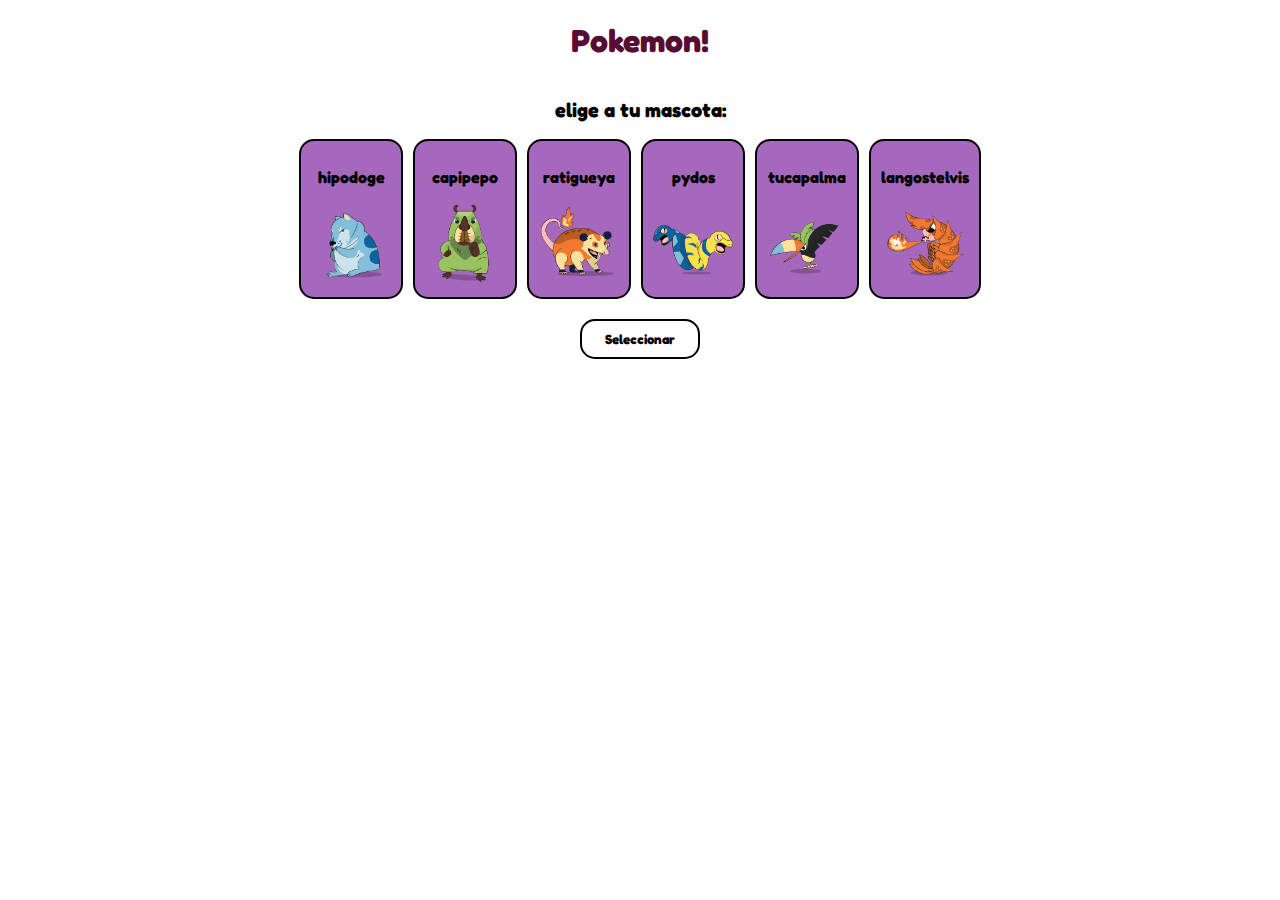
<file: index.html>
<!DOCTYPE html>
<html lang="es">

<head>
    <meta charset="UTF-8">
    <meta name="viewport" content="width=device-width, initial-scale=1.0">
    <title>Pokemon</title>
    <link rel="stylesheet" href="/css/style.css">
</head>

<body>
    <h1>Pokemon!</h1>
    <section id="seleccion-mascota">
        <h2 class="subtitulo">elige a tu mascota:</h2>
        <div id="contenedor-tarjetas" class="tarjetas"></div>
        <button id="btt-mascota">Seleccionar</button>
    </section>
    <section id="ver-mapa">
        <h2 class="subtitulo">recorre el mapa</h2>
        <canvas id="mapa"></canvas>
        <button onmouseup="detenerMover()" onmousedown="moverArriba()">arriba</button onmouseup="detenerMover()">
        <div>
            <button onmouseup="detenerMover()" onmousedown="moverIzquierda()">izquierda</button
                onmouseup="detenerMover()">
            <button onmouseup="detenerMover()" onmousedown="moverDerecha()">derecha</button>
        </div>
        <button onmouseup="detenerMover()" onmousedown="moverAbajo()">abajo</button onmouseup="detenerMover()">
    </section>
    <section id="seleccion-ataque">
        <h2 class="subtitulo">elige tu ataque:</h2>
        <div id="contenedor-ataques" class="btt-ataques"></div>
        <div>
            <div id="mensajes">
                <p id="resultado"></p>
            </div>
            <button id="btt-reiniciar">Reiniciar</button>
        </div>
        <div class="ataques">
            <div class="ataque-jugador">
                <p id="victorias-jugador">0</p>
                <p id="mascota-jugador"></p>
                <div id="atake-del-jugador"></div>
            </div>
            <div class="ataque-enemigo">
                <p id="victorias-enemigo">0</p>
                <p id="mascota-enemigo"></p>
                <div id="atake-del-enemigo"></div>
            </div>
        </div>
    </section>
    <script src="../JS/general.js"></script>
</body>

</html>
</file>
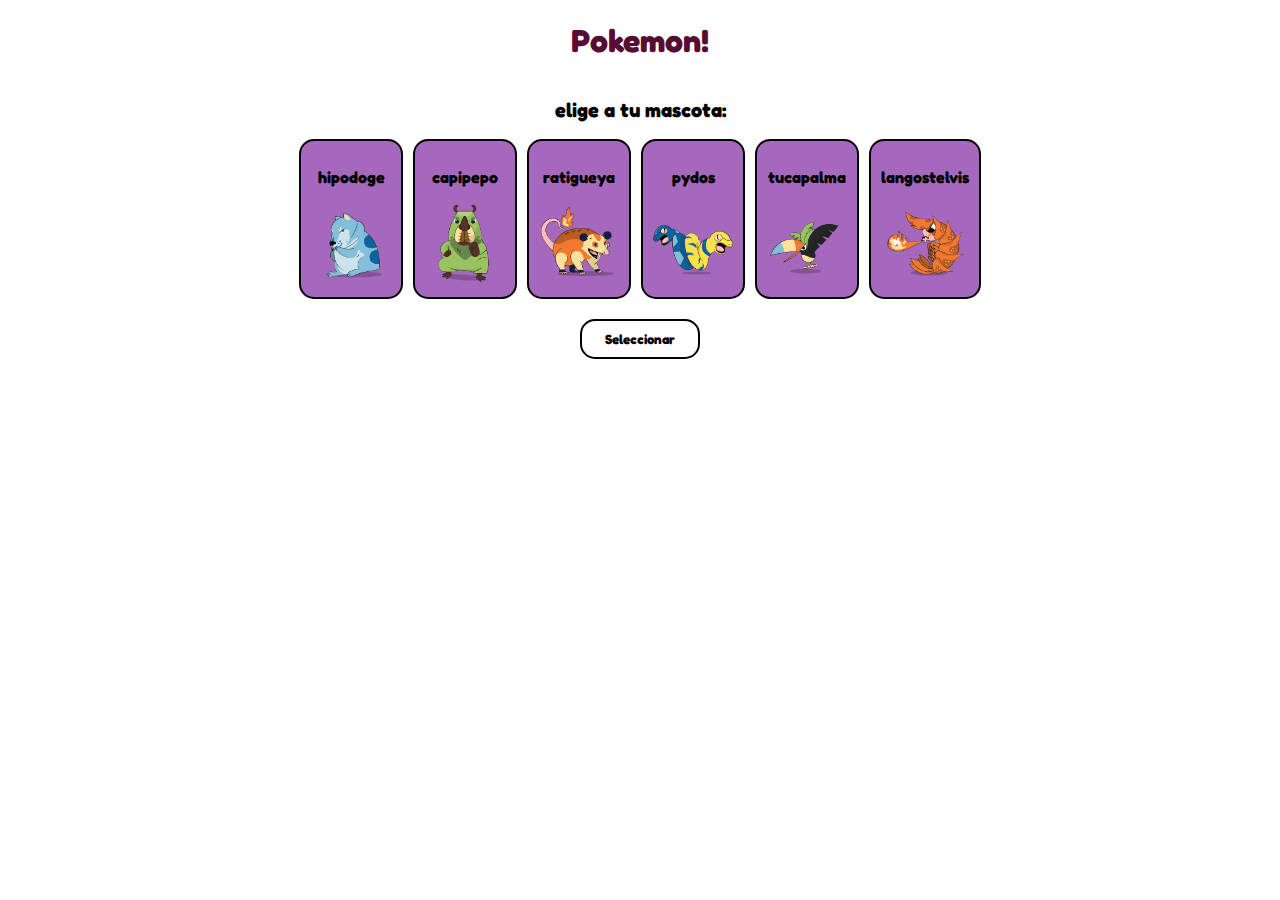
<file: public/index.html>
<!DOCTYPE html>
<html lang="es">

<head>
    <meta charset="UTF-8">
    <meta name="viewport" content="width=device-width, initial-scale=1.0">
    <title>Pokemon</title>
    <link rel="stylesheet" href="./css/style.css">
</head>

<body>
    <h1>Pokemon!</h1>
    <section id="seleccion-mascota">
        <h2 class="subtitulo">elige a tu mascota:</h2>
        <div id="contenedor-tarjetas" class="tarjetas"></div>
        <button id="btt-mascota">Seleccionar</button>
    </section>
    <section id="ver-mapa">
        <h2 class="subtitulo">recorre el mapa</h2>
        <canvas id="mapa"></canvas>
        <button ontouchstart = "moverArriba()" onmousedown="moverArriba()"
                ontouchend = "detenerMover()" onmouseup="detenerMover()" 
        >arriba</button onmouseup="detenerMover()">
        <div>
            <button ontouchstart = "moverIzquierda()" onmousedown="moverIzquierda()"
                    ontouchend = "detenerMover()" onmouseup="detenerMover()"
            >izquierda</button
                onmouseup="detenerMover()">
            <button ontouchstart = "moverDerecha()" onmousedown="moverDerecha()"
                    ontouchend = "detenerMover()" onmouseup="detenerMover()"
            >derecha</button>
        </div>
        <button ontouchstart = "moverAbajo()" onmousedown="moverAbajo()"
                ontouchend = "detenerMover()" onmouseup ="detenerMover()"
        >abajo</button onmouseup="detenerMover()">
    </section>
    <section id="seleccion-ataque">
        <h2 class="subtitulo">elige tu ataque:</h2>
        <div id="contenedor-ataques" class="btt-ataques"></div>
        <div>
            <div id="mensajes">
                <p id="resultado"></p>
            </div>
            <button id="btt-reiniciar">Reiniciar</button>
        </div>
        <div class="ataques">
            <div class="ataque-jugador">
                <p id="victorias-jugador">0</p>
                <p id="mascota-jugador"></p>
                <div id="atake-del-jugador"></div>
            </div>
            <div class="ataque-enemigo">
                <p id="victorias-enemigo">0</p>
                <p id="mascota-enemigo"></p>
                <div id="atake-del-enemigo"></div>
            </div>
        </div>
    </section>
    <script src="./JS/general.js"></script>
</body>

</html>
</file>
<file: css/style.css>
@import url('https://fonts.googleapis.com/css2?family=Fredoka+One&display=swap');
@import url('https://fonts.googleapis.com/css2?family=Fredoka+One&family=Fredoka:wght@300&display=swap');

body {
    font-family: 'Fredoka', sans-serif;
}

#seleccion-mascota {
    display: flex;
    flex-direction: column;
    justify-content: center;
    align-items: center;
}

h1 {
    color: #570D33;
    font-family: 'Fredoka One', cursive;
    display: flex;
    justify-content: center;
    font-size: 32px;
}

.subtitulo {
    font-size: 20px;
}

.tarjetas,
.btt-ataques {
    display: flex;
    gap: 10px;
}

.tarjeta-de-pokemon {
    background: #A568BD;
    padding: 10px;
    box-sizing: border-box;
    border: 2px solid black;
    border-radius: 15px;
    text-align: center;
    font-weight: bold;
}

.tarjeta-de-pokemon:hover {
    background-color: transparent;
}

.tarjeta-de-pokemon img {
    width: 80px;
}

#ver-mapa{
    flex-direction: column;
    align-items: center;
    justify-content: center;
}

input {
    display: none;
}

input:checked + label{
    background-color: #570D33;
}

button {
    width: 120px;
    height: 40px;
    background: transparent;
    padding: 5px;
    box-sizing: border-box;
    margin: 5px;
    border: 2px solid black;
    border-radius: 15px;
    font-weight: bolder;
    font-family: 'Fredoka', sans-serif;
    color: black;
}

button:hover {
    background-color: #570D33;
    color: #f5f5f5;
}

#ver-mapa button{
    width: 80px;
    height: 30px;
    margin: 2px;
}

#btt-mascota {
    margin-top: 20px;
}

#seleccion-ataque {
    flex-direction: column;
    align-items: center;
}

#mensajes {
    margin-top: 10px;
    width: 180px;
    text-align: center;
    color: #A568BD;
    font-family: 'Fredoka One', cursive;
    font-weight: bold;
    font-size: 20px;
}

#btt-reiniciar {
    margin-left: 30px;
}

.ataques {
    display: grid;
    grid-template-columns: 100px 100px;
    font-family: 'Fredoka', sans-serif;
    font-weight: 900;
}

.ataque-jugador,
.ataque-enemigo {
    display: flex;
    flex-direction: column;
    align-items: center;
    background: #A568BD;
    border-radius: 15px;
    border: 1px solid black;
    margin: 5px;

}

@media (max-width: 685px) {

    .tarjetas,
    .btt-ataques {
        flex-direction: column;
    }
}
</file>
<file: public/css/style.css>
@import url('https://fonts.googleapis.com/css2?family=Fredoka+One&display=swap');
@import url('https://fonts.googleapis.com/css2?family=Fredoka+One&family=Fredoka:wght@300&display=swap');

body {
    font-family: 'Fredoka', sans-serif;
}

#seleccion-mascota {
    display: flex;
    flex-direction: column;
    justify-content: center;
    align-items: center;
}

h1 {
    color: #570D33;
    font-family: 'Fredoka One', cursive;
    display: flex;
    justify-content: center;
    font-size: 32px;
}

.subtitulo {
    font-size: 20px;
}

.tarjetas,
.btt-ataques {
    display: flex;
    gap: 10px;
}

.tarjeta-de-pokemon {
    background: #A568BD;
    padding: 10px;
    box-sizing: border-box;
    border: 2px solid black;
    border-radius: 15px;
    text-align: center;
    font-weight: bold;
}

.tarjeta-de-pokemon:hover {
    background-color: transparent;
}

.tarjeta-de-pokemon img {
    width: 80px;
}

#ver-mapa{
    flex-direction: column;
    align-items: center;
    justify-content: center;
}

input {
    display: none;
}

input:checked + label{
    background-color: #570D33;
}

button {
    width: 120px;
    height: 40px;
    background: transparent;
    padding: 5px;
    box-sizing: border-box;
    margin: 5px;
    border: 2px solid black;
    border-radius: 15px;
    font-weight: bolder;
    font-family: 'Fredoka', sans-serif;
    color: black;
}

button:hover {
    background-color: #570D33;
    color: #f5f5f5;
}

#ver-mapa button{
    width: 80px;
    height: 30px;
    margin: 2px;
}

#btt-mascota {
    margin-top: 20px;
}

#seleccion-ataque {
    flex-direction: column;
    align-items: center;
}

#mensajes {
    margin-top: 10px;
    width: 180px;
    text-align: center;
    color: #A568BD;
    font-family: 'Fredoka One', cursive;
    font-weight: bold;
    font-size: 20px;
}

#btt-reiniciar {
    margin-left: 30px;
}

.ataques {
    display: grid;
    grid-template-columns: 100px 100px;
    font-family: 'Fredoka', sans-serif;
    font-weight: 900;
}

.ataque-jugador,
.ataque-enemigo {
    display: flex;
    flex-direction: column;
    align-items: center;
    background: #A568BD;
    border-radius: 15px;
    border: 1px solid black;
    margin: 5px;

}

@media (max-width: 685px) {

    .tarjetas,
    .btt-ataques {
        flex-direction: column;
    }
}
</file>
